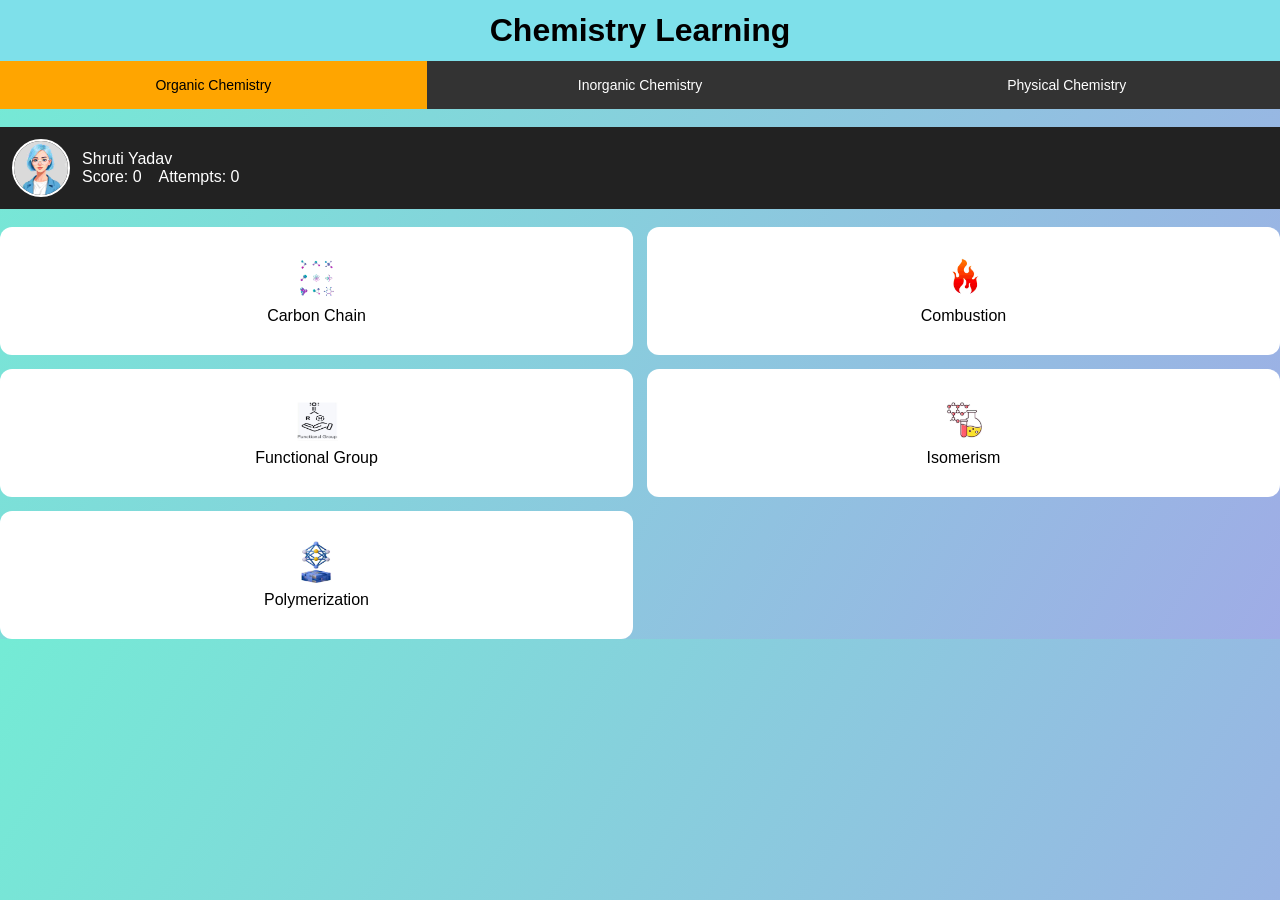
<file: index.html>
<!DOCTYPE html>
<html lang="en">
<head>
<meta charset="UTF-8">
<meta name="viewport" content="width=device-width, initial-scale=1.0">
<title>Chemistry Learning</title>
<link rel="stylesheet" href="style.css">
</head>
<body>

<header class="main-header">
  <h1>Chemistry Learning</h1>

  <div class="tabs">
    <button class="tab-btn activeTab" onclick="showOrganic()">Organic Chemistry</button>
    <button class="tab-btn" onclick="location.href='inorganic_chemistry.html'">Inorganic Chemistry</button>
    <button class="tab-btn" onclick="location.href='physical_chemistry.html'">Physical Chemistry</button>
  </div></header><br>

  <div class="profile-bar">
    <img src="profile.jpg" class="profile-pic" alt="Profile">
    <div class="profile-meta">
      <div class="name-line">Shruti Yadav</div>
      <div class="stats-line">Score: <span id="scoreTop">0</span> &nbsp;&nbsp; Attempts: <span id="attemptsTop">0</span></div>
    </div>
  </div> <br>


<section id="homePanel">
  <div id="organicGrid" class="topicGrid">
    <div class="topic" onclick="openTopic(0)"><img src="icons/carbon.jpg"><div>Carbon Chain</div></div>
    <div class="topic" onclick="openTopic(1)"><img src="icons/fire.jpg"><div>Combustion</div></div>
    <div class="topic" onclick="openTopic(2)"><img src="icons/function.jpg"><div>Functional Group</div></div>
    <div class="topic" onclick="openTopic(3)"><img src="icons/isomer.jpg"><div>Isomerism</div></div>
    <div class="topic" onclick="openTopic(4)"><img src="icons/polymer.jpg"><div>Polymerization</div></div>
  </div>
</section>

<section id="quizPanel" style="display:none;">
  <div class="card">
    <h2 id="topicTitle"></h2>
    <iframe id="videoFrame" allowfullscreen></iframe>
    <div id="quizBox"></div>
    <div class="action-row">
      <button class="submit-btn" onclick="submitQuiz()">Submit</button>
      <button class="back-page-btn" onclick="backToGrid()">Back</button>
    </div>
    <div id="warning" class="warning"></div>
  </div>
</section>

<script src="home.js"></script>
</body>
</html>
</file>
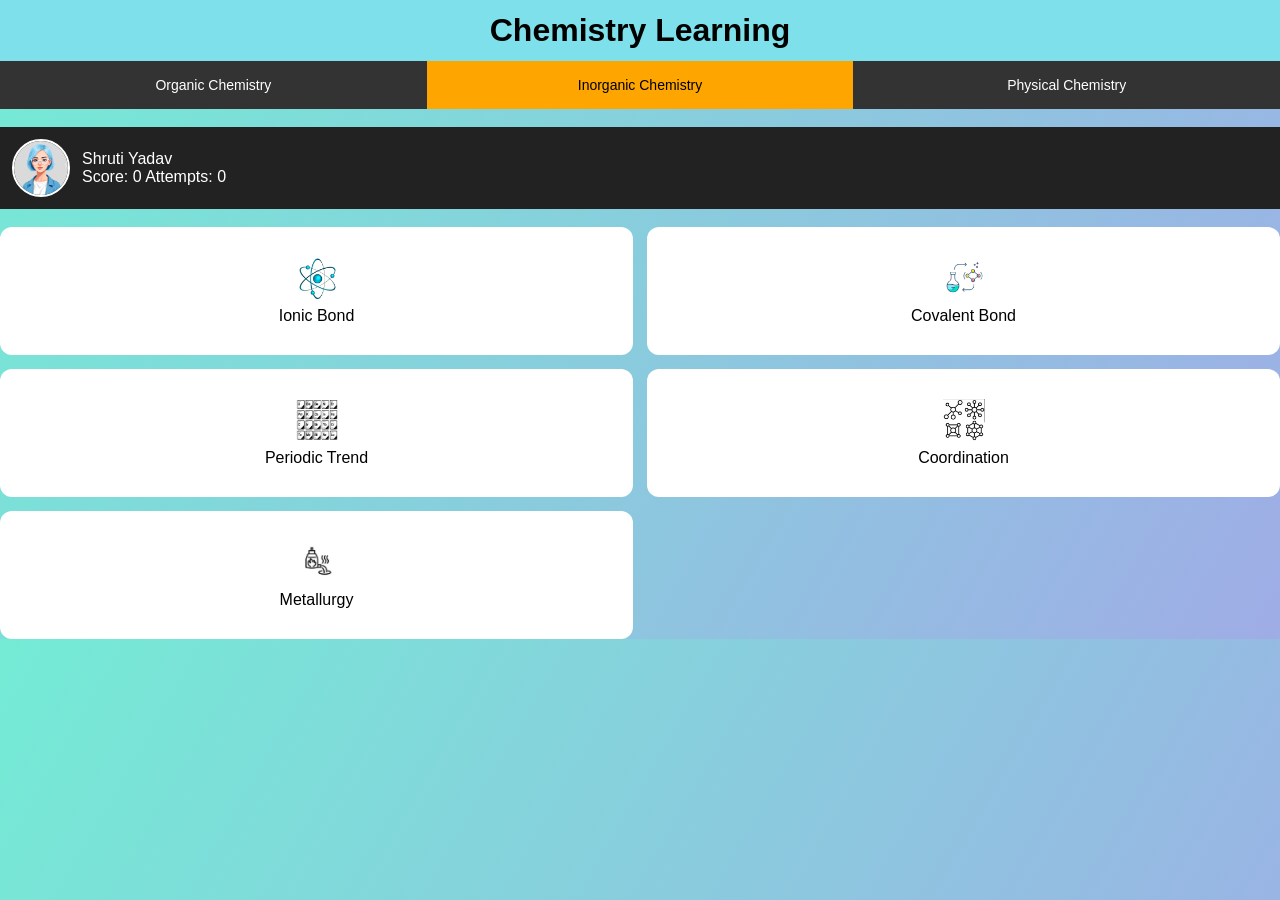
<file: inorganic_chemistry.html>
<!DOCTYPE html>
<html lang="en">
<head>
<meta charset="UTF-8">
<meta name="viewport" content="width=device-width, initial-scale=1.0">
<title>Inorganic Chemistry</title>
<link rel="stylesheet" href="style.css">
</head>

<body>

<header class="main-header">
  <h1>Chemistry Learning</h1>

  <div class="tabs">
    <button class="tab-btn" onclick="location.href='index.html'">Organic Chemistry</button>
    <button class="tab-btn activeTab">Inorganic Chemistry</button>
    <button class="tab-btn" onclick="location.href='physical_chemistry.html'">Physical Chemistry</button>
  </div></header>
 <br>
  <div class="profile-bar">
    <img src="profile.jpg" class="profile-pic">
    <div>
      <div>Shruti Yadav</div>
      <div>Score: <span id="scoreTop">0</span>  Attempts: <span id="attemptsTop">0</span></div>
    </div>
  </div><br>


<!-- GRID PANEL -->
<section id="gridPanel">
  <div class="topicGrid">
    <div class="topic" onclick="openTopic(0)"><img src="icons/ionic.jpg"><div>Ionic Bond</div></div>
    <div class="topic" onclick="openTopic(1)"><img src="icons/covalent.jpg"><div>Covalent Bond</div></div>
    <div class="topic" onclick="openTopic(2)"><img src="icons/periodic.jpg"><div>Periodic Trend</div></div>
    <div class="topic" onclick="openTopic(3)"><img src="icons/coordination.jpg"><div>Coordination</div></div>
    <div class="topic" onclick="openTopic(4)"><img src="icons/metallurgy.jpg"><div>Metallurgy</div></div>
  </div>
</section>

<!-- QUIZ PANEL -->
<section id="quizPanel" style="display:none;">
  <div class="card">
    <h2 id="topicTitle"></h2>
    <iframe id="videoFrame"></iframe>
    <div id="quizBox"></div>

    <div class="action-row">
      <button class="submit-btn" onclick="submitQuiz()">Submit</button>
      <button class="back-page-btn" onclick="backToGrid()">Back</button>
    </div>

    <div id="warning"></div>
  </div>
</section>

<script src="inorganic.js"></script>

</body>
</html>
</file>
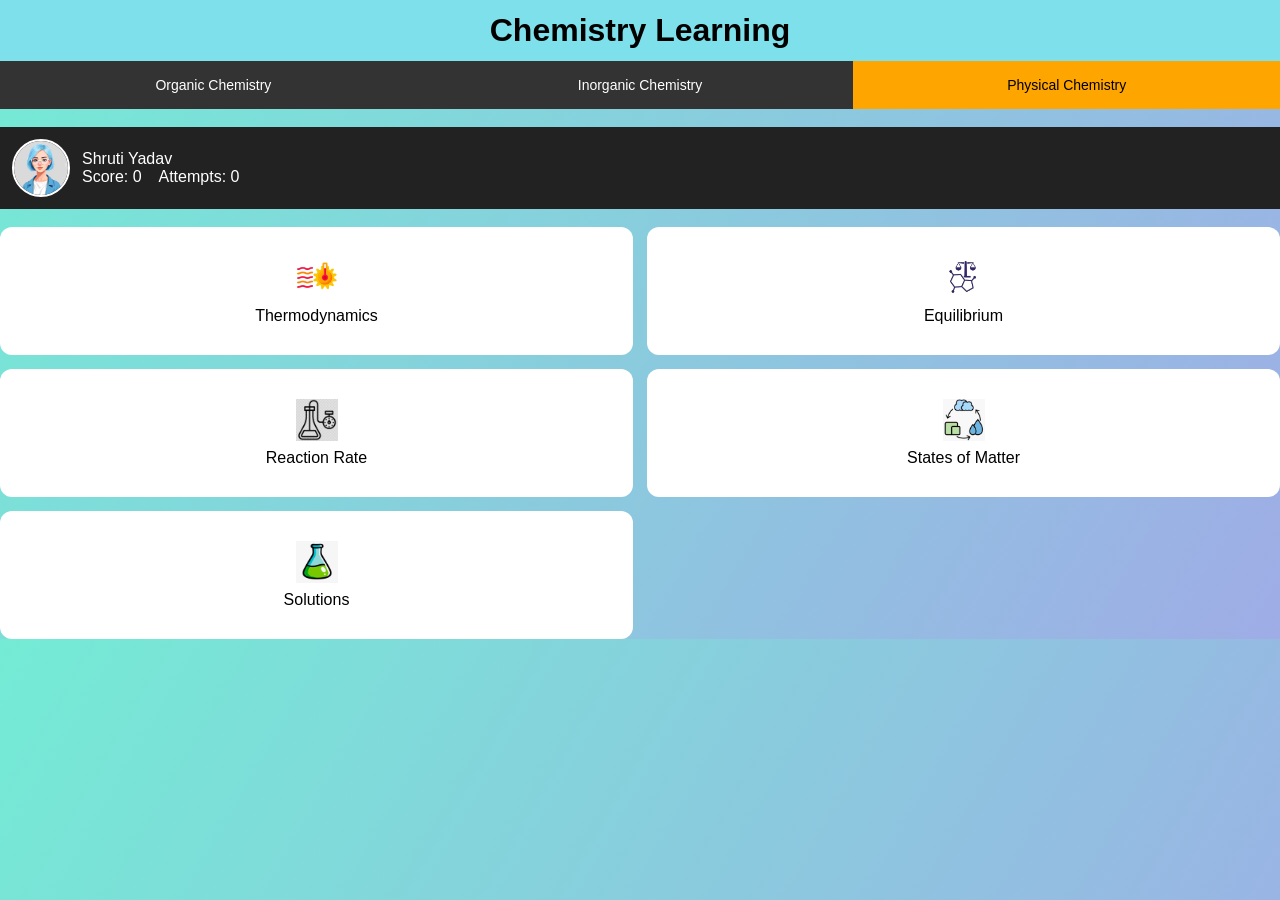
<file: physical_chemistry.html>
<!DOCTYPE html>
<html lang="en">
<head>
<meta charset="UTF-8">
<meta name="viewport" content="width=device-width, initial-scale=1.0">
<title>Physical Chemistry</title>
<link rel="stylesheet" href="style.css">
</head>

<body>

<header class="main-header">
  <h1>Chemistry Learning</h1>

  <div class="tabs">
    <button class="tab-btn" onclick="location.href='index.html'">Organic Chemistry</button>
    <button class="tab-btn" onclick="location.href='inorganic_chemistry.html'">Inorganic Chemistry</button>
    <button class="tab-btn activeTab">Physical Chemistry</button>
  </div> </header>
  <br>
  <div class="profile-bar">
    <img src="profile.jpg" class="profile-pic">
    <div class="profile-meta">
      <div class="name-line">Shruti Yadav</div>
      <div class="stats-line">
        Score: <span id="scoreTop">0</span> &nbsp;&nbsp;
        Attempts: <span id="attemptsTop">0</span>
      </div>
    </div>
  </div> <br>


<!-- GRID PANEL (Topics) -->
<section id="gridPanel">
  <div class="topicGrid">

    <div class="topic" onclick="openTopic(0)">
      <img src="icons/temp.jpg">
      <div>Thermodynamics</div>
    </div>

    <div class="topic" onclick="openTopic(1)">
      <img src="icons/equilibrium.jpg">
      <div>Equilibrium</div>
    </div>

    <div class="topic" onclick="openTopic(2)">
      <img src="icons/rate.jpg">
      <div>Reaction Rate</div>
    </div>

    <div class="topic" onclick="openTopic(3)">
      <img src="icons/state.jpg">
      <div>States of Matter</div>
    </div>

    <div class="topic" onclick="openTopic(4)">
      <img src="icons/solution.jpg">
      <div>Solutions</div>
    </div>

  </div>
</section>

<!-- QUIZ PANEL -->
<section id="quizPanel" style="display:none;">
  <div class="card">

    <h2 id="topicTitle"></h2>

    <iframe id="videoFrame" allowfullscreen></iframe>

    <div id="quizBox"></div>

    <div class="action-row">
      <button class="submit-btn" onclick="submitQuiz()">Submit</button>
      <button class="back-page-btn" onclick="backToGrid()">Back</button>
    </div>

    <div id="warning" class="warning"></div>

  </div>
</section>

<script src="physical.js"></script>

</body>
</html>
</file>
<file: style.css>
body{
  margin:0;
  font-family:Arial,sans-serif;
  background:linear-gradient(120deg,#74ebd5,#9face6);
}

.main-header{
  background:#111;
  color:#fff;
}

.main-header h1{
  margin:0;
  text-align:center;
  padding:12px 10px;
  background:#7ee0ea;
  color:#000;
}

.tabs{
  display:flex;
  background:#333;
}

.tab-btn{
  flex:1;
  padding:16px 8px;
  text-align:center;
  color:#fff;
  text-decoration:none;
  background:none;
  border:none;
  cursor:pointer;
  font-size:14px;
}

.activeTab{
  background:orange;
  color:#000;
}

.profile-bar{
  display:flex;
  align-items:center;
  gap:12px;
  padding:12px;
  background:#222;
  color:#fff;
}

.profile-pic{
  width:54px;
  height:54px;
  border-radius:50%;
  object-fit:cover;
  border:2px solid #fff;
}

.profile-text{
  display:flex;
  flex-direction:column;
  gap:4px;
}

.name-left{
  font-weight:bold;
  font-size:16px;
}

.score-right{
  font-size:14px;
}

.space-item{
  margin-left:14px;
}

.home-card{
  max-width:420px;
  margin:20px auto;
  background:rgba(255,255,255,0.85);
  border-radius:12px;
  padding:16px;
  text-align:center;
}

.home-image{
  width:100%;
  border-radius:10px;
  margin-bottom:12px;
}

.home-info{
  padding:6px 0;
  font-size:16px;
}

#organicView{
  padding:14px;
}

#pageRoot{
  width:100%;
}

.topicGrid{
  display:grid;
  grid-template-columns:repeat(2,1fr);
  gap:14px;
  width:100%;
}

.topic{
  background:#fff;
  border-radius:12px;
  padding:14px;
  text-align:center;
  min-height:100px;
  display:flex;
  flex-direction:column;
  justify-content:center;
  align-items:center;
  cursor:pointer;
}

.topic img{
  width:42px;
  height:42px;
  margin-bottom:8px;
}

.card{
  background:#fff;
  padding:16px;
  border-radius:12px;
}

.card iframe{
  width:100%;
  height:220px;
  border:0;
  margin-bottom:12px;
}

.quiz-option{
  display:block;
  margin:8px 0;
}

.action-row{
  display:flex;
  gap:10px;
  margin-top:14px;
}

.action-row button{
  flex:1;
  padding:12px;
  border:none;
  border-radius:8px;
  cursor:pointer;
}

.submit-btn{
  background:#28a745;
  color:#fff;
}

.back-page-btn{
  background:#666;
  color:#fff;
}

.warning{
  color:red;
  font-weight:bold;
  margin-top:10px;
}
</file>
